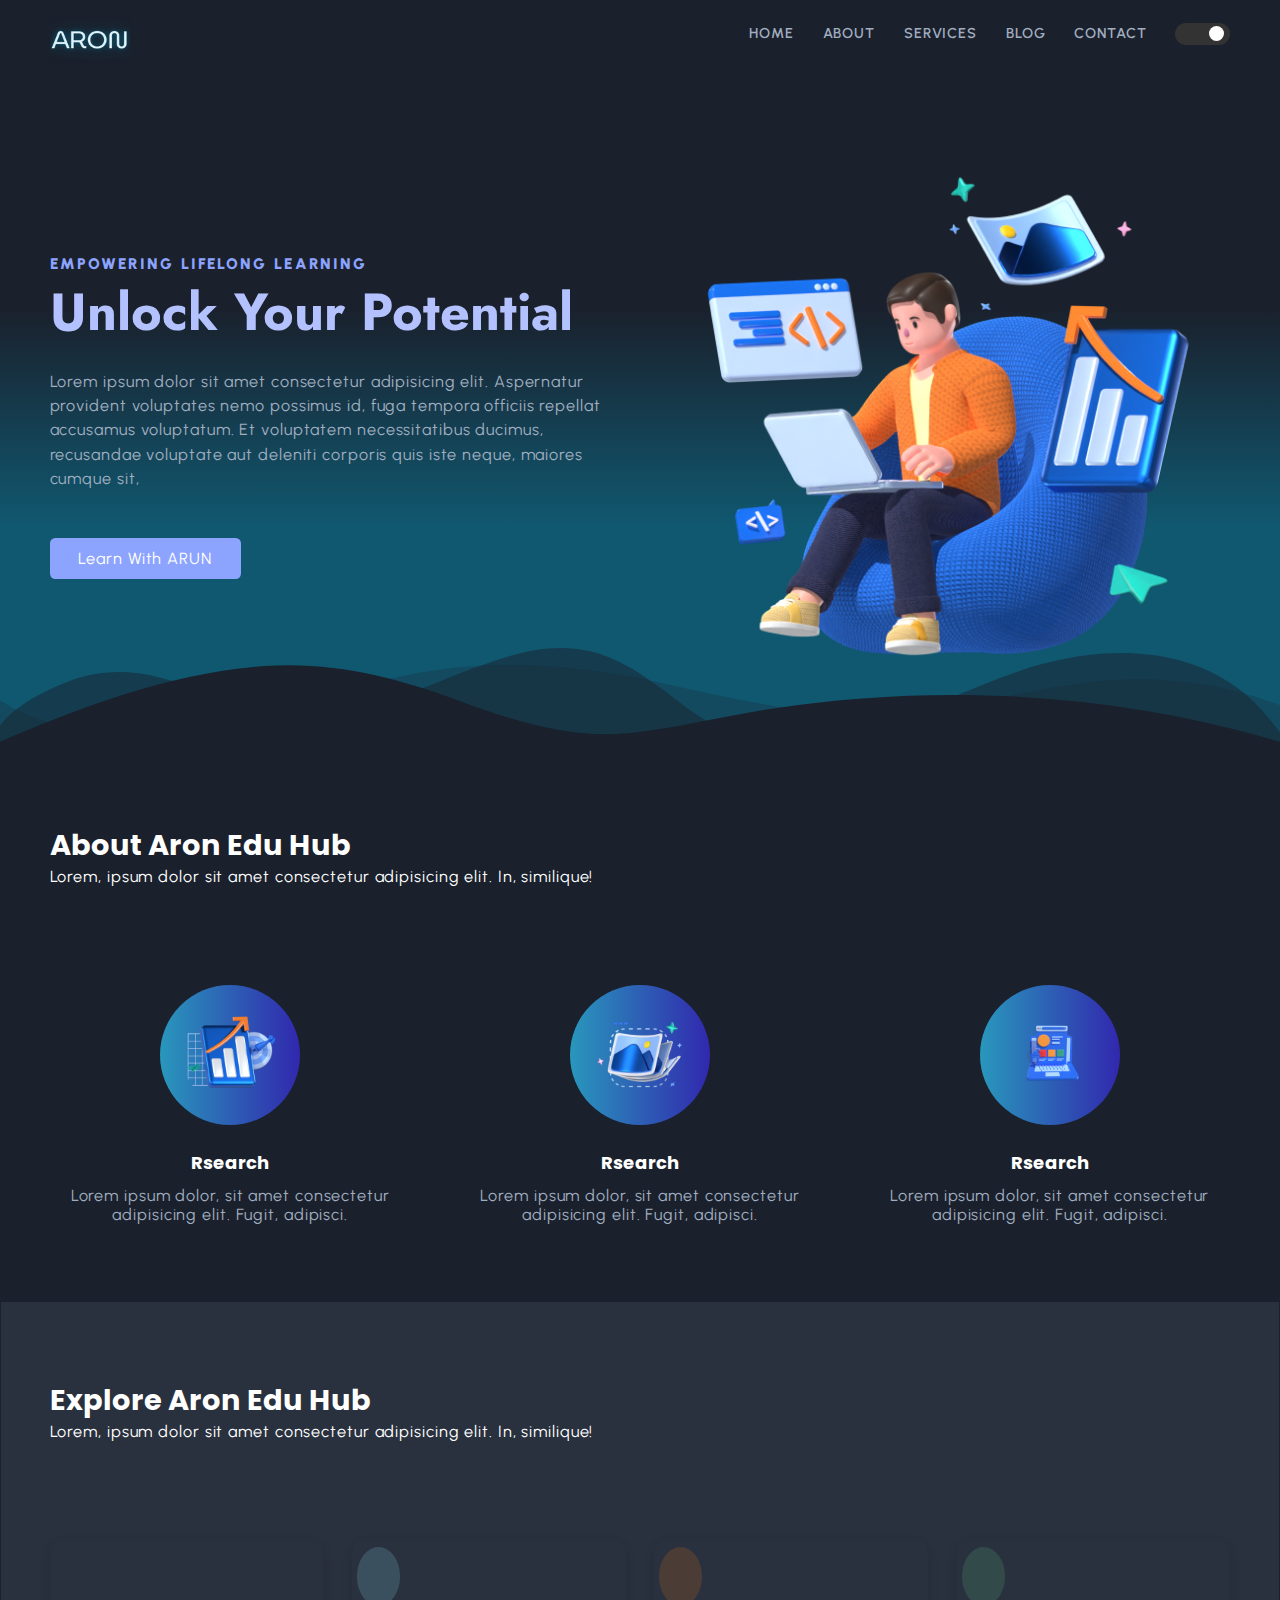
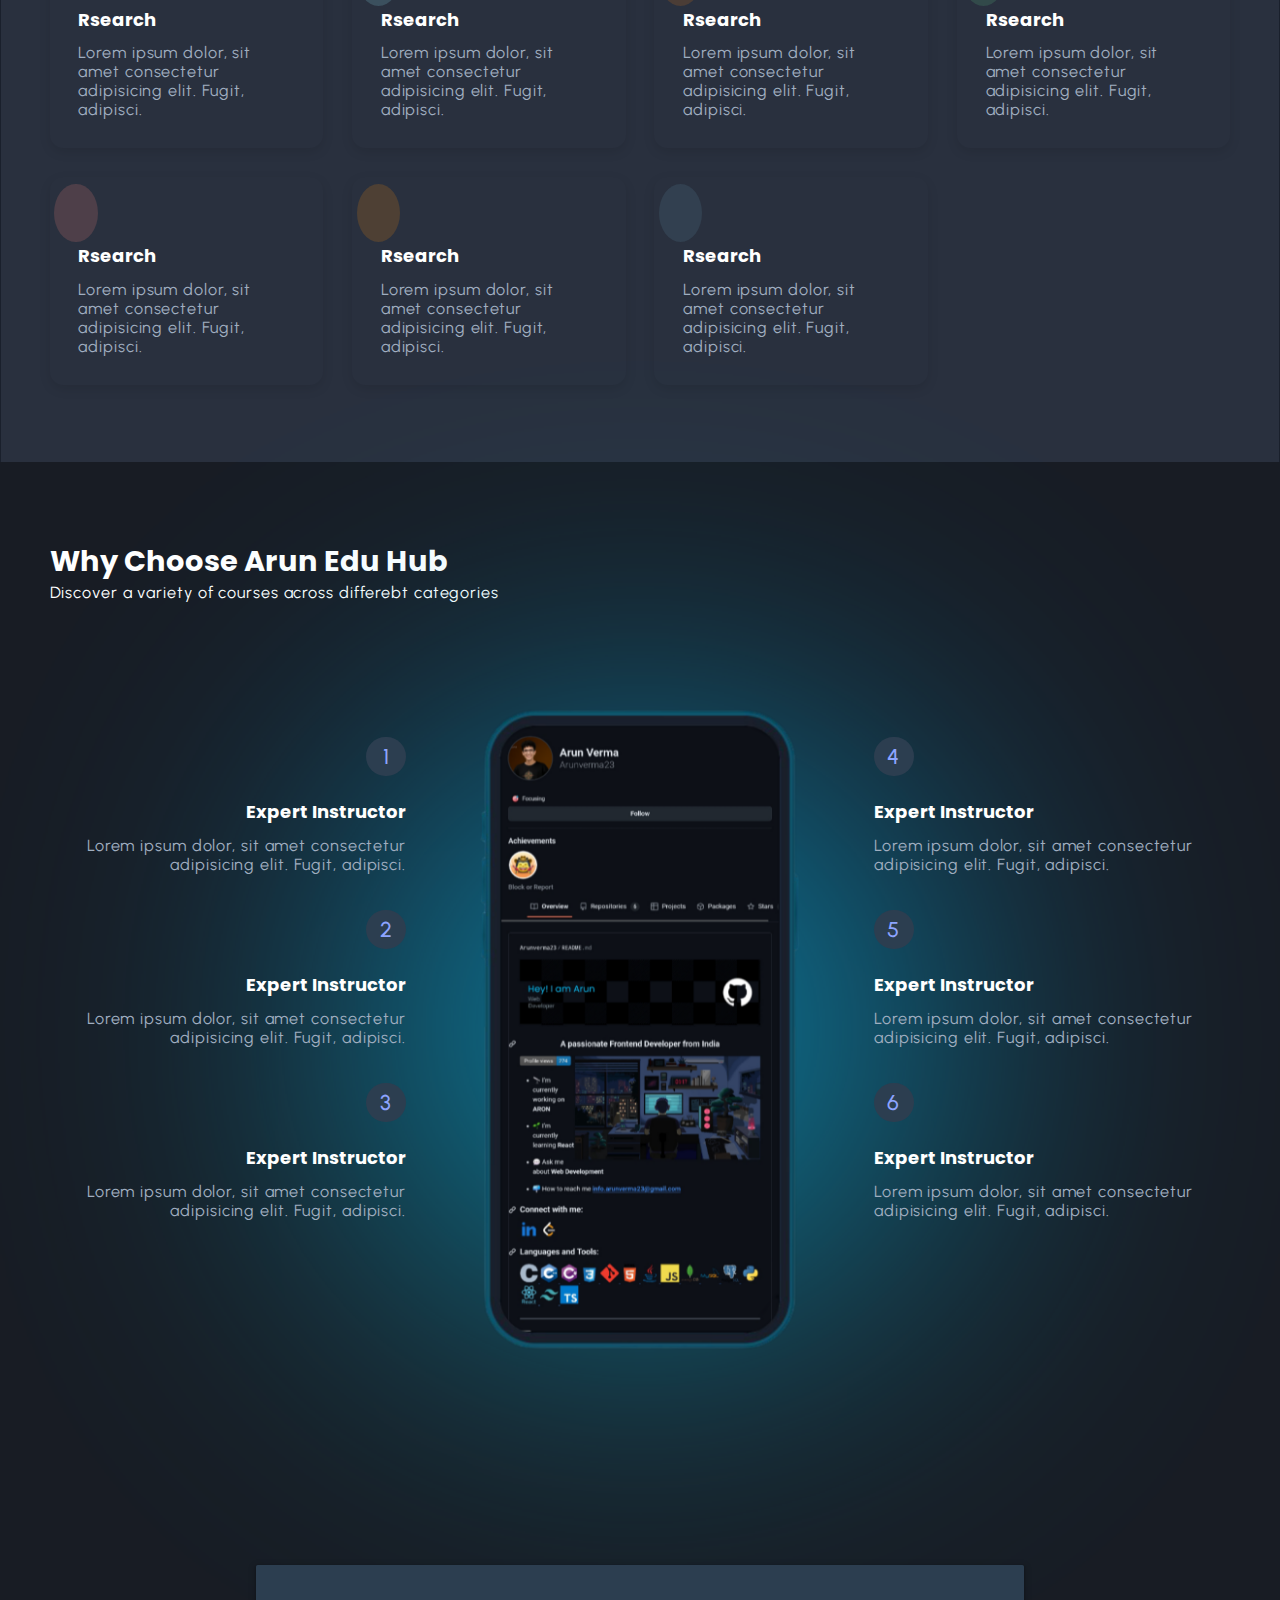
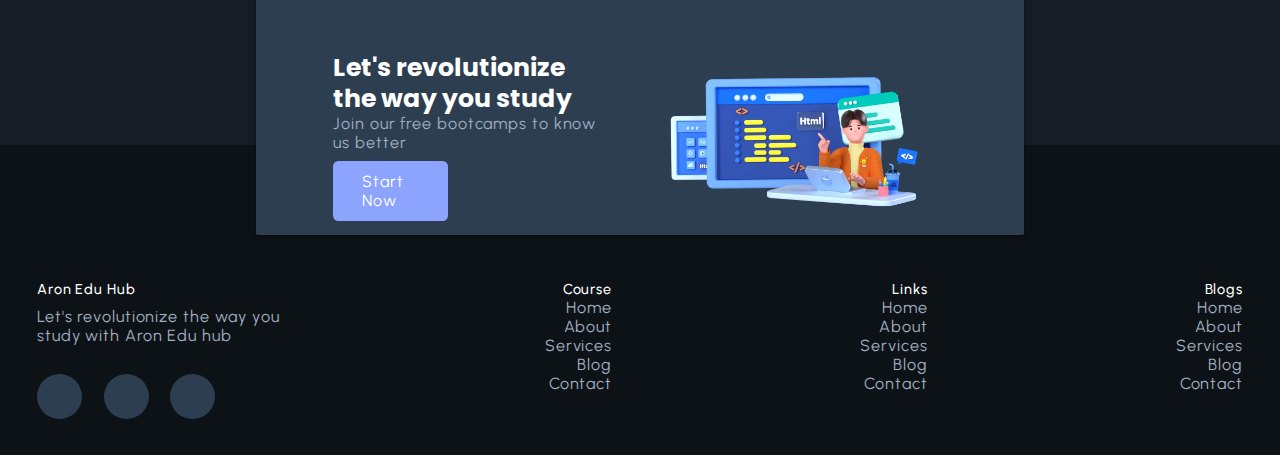
<file: index.html>
<!DOCTYPE html>
<html lang="en">
<head>
    <meta charset="UTF-8">
    <meta name="viewport" content="width=device-width, initial-scale=1.0">
    <link rel="stylesheet" href="https://cdnjs.cloudflare.com/ajax/libs/font-awesome/6.5.0/css/all.min.css" integrity="sha512-Avb2QiuDEEvB4bZJYdft2mNjVShBftLdPG8FJ0V7irTLQ8Uo0qcPxh4Plq7G5tGm0rU+1SPhVotteLpBERwTkw==" crossorigin="anonymous" referrerpolicy="no-referrer" />
    <meta name="description" content="Aron Edu Hub">
    <meta name="keywords" content="Aron Edu Hub">
    <meta name="robots" content="index, follow">
    <link id="theme-style" rel="stylesheet" href="./CSS/dark.css">
    <script src="script.js"></script>
    <title>Aron EduHub </title>
</head>
<body>
    <!------------------------- Start Nav-Bar Section ------------------------------->
    <header class="section-navbar">
        <div class="container">
            <div class="navbar-logo">
                <a href="index.html">
                    <img src="images/ARON .png" alt="Aron Edu Hub" height="50px" width="80px">
                </a>
            </div>
            <nav class="navbar">
                <ul>
                    <li class="nav-item" > <a class="nav-link" href="index.html">Home</a></li>
                    <li class="nav-item" > <a class="nav-link" href="About.html">About</a></li>
                    <li class="nav-item" > <a class="nav-link" href="service.html">Services</a></li>
                    <li class="nav-item" > <a class="nav-link" href="blog.html">Blog</a></li>
                    <li class="nav-item" > <a class="nav-link" href="contact.html">Contact</a></li>
                    <label class="switch"> <input type="checkbox" id="theme-toggle"> <span class="slider"> 
                        <i class="fa-solid fa-sun"></i> <i class="fa-solid fa-moon"> </i></i> </span> </label>
                </ul>
            </nav>
        </div>
    </header>
    <!------------------------- End Nav-Bar Section --------------------------------->

    <!------------------------- Start HERO Section --------------------------------->
     
    <main>
        <div class="section-hero">
            <div class="container grid grid-two--cols">
                <div class="section-hero--content">
                    <p class="hero-subheading">EMPOWERING LIFELONG LEARNING</p>
                    <h1 class="hero-heading">
                        Unlock Your Potential
                    </h1>
                    <p class="hero-para">
                        Lorem ipsum dolor sit amet consectetur adipisicing elit. Aspernatur provident voluptates nemo possimus id, fuga tempora officiis repellat accusamus voluptatum. Et voluptatem necessitatibus ducimus, recusandae voluptate aut deleniti corporis quis iste neque, maiores cumque sit, 
                    </p>
                    <div class="hero-button">
                        <a class="btn btn-white" href="/services.html" >Learn With ARUN</a>
                    </div>
                </div>
                <div class="section-hero--image">
                    <figure>
                        <img src="./images/main-hero.png" alt="a 3d character">
                    </figure>
                </div>
            </div>
        </div>
         <div class="custom-shape-divider-bottom-1696162272">
        <svg
          data-name="Layer 1"
          xmlns="http://www.w3.org/2000/svg"
          viewBox="0 0 1200 120"
          preserveAspectRatio="none"
        >
          <path
            d="M0,0V46.29c47.79,22.2,103.59,32.17,158,28,70.36-5.37,136.33-33.31,206.8-37.5C438.64,32.43,512.34,53.67,583,72.05c69.27,18,138.3,24.88,209.4,13.08,36.15-6,69.85-17.84,104.45-29.34C989.49,25,1113-14.29,1200,52.47V0Z"
            opacity=".25"
            class="shape-fill"
          ></path>
          <path
            d="M0,0V15.81C13,36.92,27.64,56.86,47.69,72.05,99.41,111.27,165,111,224.58,91.58c31.15-10.15,60.09-26.07,89.67-39.8,40.92-19,84.73-46,130.83-49.67,36.26-2.85,70.9,9.42,98.6,31.56,31.77,25.39,62.32,62,103.63,73,40.44,10.79,81.35-6.69,119.13-24.28s75.16-39,116.92-43.05c59.73-5.85,113.28,22.88,168.9,38.84,30.2,8.66,59,6.17,87.09-7.5,22.43-10.89,48-26.93,60.65-49.24V0Z"
            opacity=".5"
            class="shape-fill"
          ></path>
          <path
            d="M0,0V5.63C149.93,59,314.09,71.32,475.83,42.57c43-7.64,84.23-20.12,127.61-26.46,59-8.63,112.48,12.24,165.56,35.4C827.93,77.22,886,95.24,951.2,90c86.53-7,172.46-45.71,248.8-84.81V0Z"
            class="shape-fill"
          ></path>
        </svg>
      </div>
    </main>
    
    <!------------------------- End HERO Section --------------------------------->

    <!------------------------- Start About Section --------------------------------->

    <section class="section-about" id="about-container">
        <div class="container" id="about-container">
            <h2 class="section-comman-heading">
                About Aron Edu Hub
            </h2>
            <p class="section-comman-subheading">
                Lorem, ipsum dolor sit amet consectetur adipisicing elit. In, similique!
            </p>
        </div>

        <div class="container grid grid-three--cols" id="about-container">
            <div class="about-div">
                <div class="icon">
                    <img src="./images/research.png" alt="LOGO">
                </div>
                <h3 class="section-comman--title">Rsearch</h3>
                <p>Lorem ipsum dolor, sit amet consectetur adipisicing elit. Fugit, adipisci.</p>
            </div>

             <div class="about-div">
                <div class="icon">
                    <img src="./images/design.png" alt="LOGO">
                </div>
                <h3 class="section-comman--title">Rsearch</h3>
                <p>Lorem ipsum dolor, sit amet consectetur adipisicing elit. Fugit, adipisci.</p>
            </div>

             <div class="about-div">
                <div class="icon">
                    <img src="./images/dev.png" alt="LOGO">
                </div>
                <h3 class="section-comman--title">Rsearch</h3>
                <p>Lorem ipsum dolor, sit amet consectetur adipisicing elit. Fugit, adipisci.</p>
            </div>
        </div>
    </section>

    <!------------------------- End About Section --------------------------------->

    <!------------------------- Start Courses Section --------------------------------->

    <section class="section-courses">
        <div class="container" id="courses-container">
            <h2 class="section-comman-heading">
                Explore Aron Edu Hub
            </h2>
            <p class="section-comman-subheading">
                Lorem, ipsum dolor sit amet consectetur adipisicing elit. In, similique!
            </p>
        </div>

        <div class="container grid grid-four--cols" id="courses-container">
            <div class="courses-div">
                <div class="icon">
                    <i class="fa-solid fa-laptop-code"></i>
                </div>
                <h3 class="section-comman--title">Rsearch</h3>
                <p>Lorem ipsum dolor, sit amet consectetur adipisicing elit. Fugit, adipisci.</p>
            </div>

            <div class="courses-div">
                <div class="icon">
                     <i class="fa-solid fa-laptop-code"></i>
                </div>
                <h3 class="section-comman--title">Rsearch</h3>
                <p>Lorem ipsum dolor, sit amet consectetur adipisicing elit. Fugit, adipisci.</p>
            </div> 

            <div class="courses-div">
                <div class="icon">
                       <i class="fa-solid fa-laptop-code"></i>
                </div>
                <h3 class="section-comman--title">Rsearch</h3>
                <p>Lorem ipsum dolor, sit amet consectetur adipisicing elit. Fugit, adipisci.</p>
            </div>

            <div class="courses-div">
                <div class="icon">
                     <i class="fa-solid fa-laptop-code"></i>
                </div>
                <h3 class="section-comman--title">Rsearch</h3>
                <p>Lorem ipsum dolor, sit amet consectetur adipisicing elit. Fugit, adipisci.</p>
            </div>

            <div class="courses-div">
                <div class="icon">
                       <i class="fa-solid fa-laptop-code"></i>
                </div>
                <h3 class="section-comman--title">Rsearch</h3>
                <p>Lorem ipsum dolor, sit amet consectetur adipisicing elit. Fugit, adipisci.</p>
            </div>

            <div class="courses-div">
                <div class="icon">
                    <i class="fa-solid fa-laptop-code"></i>
                </div>
                <h3 class="section-comman--title">Rsearch</h3>
                <p>Lorem ipsum dolor, sit amet consectetur adipisicing elit. Fugit, adipisci.</p>
            </div>

            <div class="courses-div">
                <div class="icon">
                    <i class="fa-solid fa-laptop-code"></i>
                </div>
                <h3 class="section-comman--title">Rsearch</h3>
                <p>Lorem ipsum dolor, sit amet consectetur adipisicing elit. Fugit, adipisci.</p>
            </div> 
        </div>
    </section>

    <!------------------------- End Courses Section --------------------------------->

    <!------------------------- Start WhyChoose Section --------------------------------->

    <div class="section-why--choose" id="why-choose-container">
        <div class="container" id="why-choose-container">
            <h2 class="section-comman-heading">Why Choose Arun Edu Hub</h2>
            <p class="section-comman-subheading">Discover a variety of courses across differebt categories</p>
        </div>

        <div class="container grid grid-three--cols" id="why-choose-container">
            <div class="choose-left--div text-align--right">
                <div class="why-choose--div">
                    <p class="comman-text--highlight">1</p>
                    <h3 class="section-comman--title">Expert Instructor</h3>
                    <p>Lorem ipsum dolor, sit amet consectetur adipisicing elit. Fugit, adipisci.</p>
                </div>

                  <div class="why-choose--div">
                    <p class="comman-text--highlight">2</p>
                    <h3 class="section-comman--title">Expert Instructor</h3>
                    <p>Lorem ipsum dolor, sit amet consectetur adipisicing elit. Fugit, adipisci.</p>
                </div>

                  <div class="why-choose--div">
                    <p class="comman-text--highlight">3</p>
                    <h3 class="section-comman--title">Expert Instructor</h3>
                    <p>Lorem ipsum dolor, sit amet consectetur adipisicing elit. Fugit, adipisci.</p>
                </div>
            </div>

             <div class="choose-center--div">
                <figure class="fig">
                    <img src="./images/github.png" alt="arun">
                </figure>
            </div> 

             <div class="choose-right--div text-align--left">
              <div class="why-choose--div">
                    <p class="comman-text--highlight">4</p>
                    <h3 class="section-comman--title">Expert Instructor</h3>
                    <p>Lorem ipsum dolor, sit amet consectetur adipisicing elit. Fugit, adipisci.</p>
                </div>

                  <div class="why-choose--div">
                    <p class="comman-text--highlight">5</p>
                    <h3 class="section-comman--title">Expert Instructor</h3>
                    <p>Lorem ipsum dolor, sit amet consectetur adipisicing elit. Fugit, adipisci.</p>
                </div>

                  <div class="why-choose--div">
                    <p class="comman-text--highlight">6</p>
                    <h3 class="section-comman--title">Expert Instructor</h3>
                   <p>Lorem ipsum dolor, sit amet consectetur adipisicing elit. Fugit, adipisci.</p>
                </div>
            </div>
        </div>
    </div>

    <!------------------------- End WhyChoose Section --------------------------------->


    <!------------------------- Start Contact Home Section --------------------------------->

    <div class="section-contact--homepage" id="section-contact--homepage">
        <div class="container grid grid-two--cols">
            <div class="contact-content">
                <h2 class="contact-title">Let's revolutionize the way you study</h2>
                <p>Join our free bootcamps to know us better</p>
                <div class="btn">
                    <a href="contact.html">
                        start now <i class="fa-solid fa-arrow-circle-right"></i>
                    </a>
                </div>
            </div>
            <div class="contact-image">
                <img src="images/main.png" alt="arun verma">
            </div>
        </div>
    </div>
    
    
    <!------------------------- End Contact Home Section --------------------------------->

    <!------------------------- Start Footer Section --------------------------------->

    <footer>
        <div class="container grid grid-four--cols" id="foot">
            <div class="footer-1--div">
                <div class="logo-brand">
                    <a href="index.html" class="footer-subheading">Aron Edu Hub</a>
                </div>
                <p>Let's revolutionize the way you study with Aron Edu hub</p>

            <div class="social-footer--icons">
                <a href="#" target="_blank">
                    <i class="fa-brands fa-discord"></i>
                </a>
                 <a href="#" target="_blank">
                    <i class="fa-brands fa-youtube"></i>
                </a>
                 <a href="#" target="_blank">
                   <i class="fa-brands fa-square-instagram"></i>
                </a>
            </div>
          </div>

          <div class="footer-2--div">
            <p class="footer-subheading">Course</p>
                <ul>
                    <li class="nav-item" > <a class="nav-link" href="/">Home</a></li>
                    <li class="nav-item" > <a class="nav-link" href="/">About</a></li>
                    <li class="nav-item" > <a class="nav-link" href="/">Services</a></li>
                    <li class="nav-item" > <a class="nav-link" href="/">Blog</a></li>
                    <li class="nav-item" > <a class="nav-link" href="/">Contact</a></li>
                </ul>
          </div>

           <div class="footer-3--div">
            <p class="footer-subheading">Links</p>
                <ul>
                    <li class="nav-item" > <a class="nav-link" href="/">Home</a></li>
                    <li class="nav-item" > <a class="nav-link" href="/">About</a></li>
                    <li class="nav-item" > <a class="nav-link" href="/">Services</a></li>
                    <li class="nav-item" > <a class="nav-link" href="/">Blog</a></li>
                    <li class="nav-item" > <a class="nav-link" href="/">Contact</a></li>
                </ul>
          </div>


           <div class="footer-4--div">
            <p class="footer-subheading">Blogs</p>
                <ul>
                    <li class="nav-item" > <a class="nav-link" href="/">Home</a></li>
                    <li class="nav-item" > <a class="nav-link" href="/">About</a></li>
                    <li class="nav-item" > <a class="nav-link" href="/">Services</a></li>
                    <li class="nav-item" > <a class="nav-link" href="/">Blog</a></li>
                    <li class="nav-item" > <a class="nav-link" href="/">Contact</a></li>
                </ul>
          </div>
        </div>
    </footer>

    <!------------------------- End Footer Section --------------------------------->


</body>
</html>
</file>
<file: CSS/dark.css>
@import url("https://fonts.googleapis.com/css2?family=Jost:wght@300;400;500;700;900&family=Poppins:wght@200;300;400;600&family=Quicksand:wght@300;400;500;600;700&family=Urbanist:wght@300;400;500;600;700;800;900&display=swap");

/* Base Rule */


body {
      background-color: #181c24;
}

* {
    margin: 0;
    padding: 0;
    box-sizing: border-box;
    font-family: "Urbanist", sans-serif;
}

html {
    font-size: 62.5%;
    /* scroll-behavior: smooth; */
    /* scroll-snap-type: Y mandatory; */
}

h1,
h2,
h3,
h4,
h5,
h6 {
    font-family: "Poppins", sans-serif;
}

p,
li,
a,
label {
    font-family: "Urbanist", sans-serif;
    font-size: 1.8rem;
    letter-spacing: 0.1rem;
    font-weight: 400;
    color: var(--para-color);
}

a {
    text-decoration: none;
}

li {
    list-style: none;
}

/* Theme */
:root {
    --main-color: #8da4ff; 
    --background-image: linear-gradient( to top, #105870, #105870,#1a202c, #1a202c);
    --supporting-color: #2c3e50; 
    --font-color: #e2e8f0;
    --bg-color: #1a202c;
    --heading-color: #ffffff;
    --hero-heading-color: #b3c2ff; 
    --white-color: #2c3e50; 
    --test: #fbd38d; 
    --para-color: #a0aec0; 
    --bnt-hover-bg-color: #5a67d8; 
    --btn-box-shadow: rgba(141, 164, 255, 0.3) 0px 7px 20px 0px; 
    --footer-bg-color:#0d1216;
}

/* Layout */

section {

    /* scroll-snap-align: center; */
}

.container {
    max-width: 142rem;
    margin: 0 auto;
    padding: 8.6rem 5.4rem;
}

:is(
        .section-about,
        .section-blog,
        .section-courses,
        .section-contact--homepage,
        .section-why--choose,
        .section-contact
    )
    .container:first-child {
    padding-bottom: 2.4rem;
}

.grid {
    display: grid;
}

.grid-two--cols {
    grid-template-columns: repeat(2, 1fr);
}

.grid-three--cols {
    grid-template-columns: repeat(3, 1fr);
}

.grid-four--cols {
    grid-template-columns: repeat(4, 1fr);
}

/* module resuable */

.btn {
    display: inline-block;
    padding: 1.2rem 3.2rem;
    background-color: var(--main-color);
    color: #ffffff; 
    border-radius: 0.6rem;
}

.section-comman-heading {
    font-size: 3.2rem;
    font-weight: 700;
    text-transform: capitalize;
    color: var(--heading-color);
}

.section-comman-subheading {
    color: var(--heading-color);
}

.fa-solid {
    padding: 2.4rem;
    background-color: var(--supporting-color);
    font-size: 2.4rem;
    border-radius: 50%;
    color: var(--main-color);
}

/* states */

.btn:hover {
    background-color: var(--bnt-hover-bg-color);
    cursor: pointer;
    box-shadow: var(--btn-box-shadow);
}

/* <----------------------- START NAVBAR SECTION ------------------------> */

.section-navbar {
    width: 100%;
    box-shadow: rgba(0, 0, 0, 0.1) 0px 6px 24px 0px,
        rgba(0, 0, 0, 0.15) 0px 0px 0px 1px;
    background-color: var(--bg-color); 
}

.section-navbar .container {
    display: flex;
    justify-content: space-between;
    align-items: center;
    padding: 1.8rem 5.4rem;
}

.section-navbar .navbar ul {
    display: flex;
    gap: 3.2rem;

    & li a {
        color: var(--para-color);
        text-transform: uppercase;
        font-weight: 600;
        font-size: 1.6rem;
        display: inline-block;
        position: relative;


        &::after {
            content: "";
            position: absolute;
            bottom: -0.3rem;
            left: 0;
            width: 0%;
            border-bottom: 0.2rem solid var(--main-color);
            transition: all 0.3s linear;
        }
    }

    & li a:hover:after {
        width: 100%;
    }
}

/* <----------------------- END NAVBAR SECTION ------------------------> */

/* <----------------------- START HERO SECTION ------------------------> */

main {
    position: relative;
    background-image: var(--background-image);
/* background: linear-gradient(
  90deg,
  #00f5ff,
  #008cff,
  #05e1e1
); */


}

.section-hero .grid {
    align-items: center;
    gap: 6.4rem;

    & .hero-subheading {
        text-transform: uppercase;
        letter-spacing: 0.2rem;
        font-size: 1.7rem;
        word-spacing: 0.2rem;
        color: var(--main-color); 
        font-weight: 900;
    }

    & .hero-heading {
        font-size: 5.8rem;
        line-height: 1.5;
        font-family: "Jost", sans-serif;
        color: var(--hero-heading-color);
        font-weight: 700;
    }

    & .hero-para {
        color: var(--para-color);
        margin: 2rem 0 4.2rem 0;
        line-height: 1.5;
    }
}
.section-hero--image img {
    width: 100%;
    height: auto;
    transform: scaleX(-1);
}

/* <----------------------- SHAPE DIVIDER ------------------------> */

.custom-shape-divider-bottom-1696162272 {
    position: absolute;
    bottom: 0;
    left: 0;
    width: 100%;
    overflow: hidden;
    line-height: 0;
    transform: rotate(180deg);
}

.custom-shape-divider-bottom-1696162272 svg {
    position: relative;
    display: block;
    width: calc(100% + 1.3px);
    height: 12rem;
}

.custom-shape-divider-bottom-1696162272 .shape-fill {
    fill: var(--bg-color); 
}

/* <----------------------- END HERO SECTION ------------------------> */


/* <----------------------- START ABOUT SECTION ------------------------> */


.section-about .grid {
    gap: 5.4rem;
}

.section-about .about-div {
    text-align: center;
}

.section-comman--title {
    font-size: 2rem;
    margin: 2.4rem 0 1.2rem 0;
    color: var(--heading-color);
}

.section-about img {
    width: 140px;
    height: auto;
    padding: 2.4rem;
    background-color: var(--supporting-color);
    background: linear-gradient( to right, #2997bc, #3128ae);;
    border-radius: 50%;
    transition: all 0.3s linear;
}

.icon:hover > img {
    transform: rotate(360deg);
    transform: scale(1.1);
}

#about-container {
    background-color:#1a202c;
}


/* <----------------------- END ABOUT SECTION ------------------------> */

/* <----------------------- START COURSES SECTION ------------------------> */

#courses-container{
    background-color: #29303e;
}
.section-courses {
    background-color: var(--bg-color);
}

.section-courses .grid {
    gap: 3.2rem;
}

.section-courses .courses-div {
    padding: 3.2rem;
    border-radius: 1.5rem;
    box-shadow: rgba(0, 0, 0, 0.1) 0px 4px 12px;
}

.section-courses .courses-div:hover {
    transform: scale(1.01);
     box-shadow: rgba(0, 0, 0, 0.5) 0px 0px 10px;
}

.courses-div:nth-child(2) .icon .fa-solid {
    color: #90d8b6; 
    background-color: #3b505e;
}

.courses-div:nth-child(3) .icon .fa-solid {
    color: #ffb182;
    background-color: #4b3d36;
}

.courses-div:nth-child(4) .icon .fa-solid {
    color: #4dc2c2; 
    background-color: #324a4a;
}

.courses-div:nth-child(5) .icon .fa-solid {
    color: #ec94cc;
    background-color: #4e3f49;
}

.courses-div:nth-child(6) .icon .fa-solid {
    color: #ffbe82; 
    background-color: #4e4034;
}

.courses-div:nth-child(7) .icon .fa-solid {
    color: #4ba6ec; 
    background-color: #324050;
}

/* <----------------------- END COURSES SECTION ------------------------> */

/* <----------------------- START WHY-CHOOSE SECTION ------------------------> */


#why-choose-container{
    background-color: #181c24;
}

.why-choose--div p, h3 {
    z-index: 5;
}

.why-choose--div h3 {
    z-index: 5;
}

.grid-three--cols {
    gap: 4.5rem;
}

.choose-right--div {
    z-index: 2;
}

.text-align--right .why-choose--div {
    display: flex;
    flex-direction: column;
    justify-content: start;
    align-items: end;
    text-align: right;
}

.comman-text--highlight {
    width: 4.4rem;
    aspect-ratio: 1;
    border-radius: 50%;
    background-color: var(--supporting-color);
    color: var(--main-color);
    display: flex;
    justify-content: center;
    align-items: center;
    font-size: 2.4rem;
    font-weight: 500;
    margin-top: 4rem;
}

.choose-center--div img {
    width: 90%;
    height: auto;
    z-index: 2;
}

.choose-center--div,
figure {
    display: flex;
    justify-content: center;
    align-items: center;
    position: relative;
}

.choose-center--div figure:before,
.choose-center--div figure:after {
    content: "";
    position: absolute;
    top: 50%;
    left: 50%;
    transform: translate(-50%, -50%);
    background-color: var(--main-color);
    border-radius: 50%;
    width: 30rem;
    height: 30rem;
    z-index: 1;
}

.choose-center--div figure::before {
    animation: circle 5s linear infinite;
}

.choose-center--div {
  position: relative;
}

.choose-center--div figure {
  position: relative;
  display: flex;
  justify-content: center;
  align-items: center;
}

.choose-center--div figure::after {
  width: 58rem;
  height: 58rem;
  background: conic-gradient(
    #00f5ff,
    #008cff,
    #00eaff,
    #09b8ed,
    #05e1e1,
    #008cff,
    #00f5ff
  );
  filter: blur(200px);
  opacity: 0.8;
  z-index: 0;
}


/* <----------------------- END WHY-CHOOSE SECTION------------------------> */


/* <----------------------- START BLOG SECTION ------------------------> */

.section-blog {
    background-color: var(--bg-color);

    & .grid {
        gap: 6.4rem;
    }

    & .blog {
        background-color: var(--supporting-color);
        box-shadow: var(--btn-box-shadow);
        transition: scale 0.2s linear;
        border-radius: 0.8rem;


        &:hover {
            scale: 1.1;
        }

        & .blog-content {
            padding: 1.4rem 2.4rem 2.4rem;
        }
    }

    & img {
        width: 100%;
        height: auto;
        border-top-left-radius: 0.8rem; 
        border-top-right-radius: 0.8rem; 
    }

    & .blog-date {
        display: flex;
        justify-content: space-between;
        margin-top: 1.6rem;
        font-size: 1.4rem;
        color: var(--para-color); 


        & .fa-solid {
            background-color: transparent;
            padding: 0;
            color: var(--para-color); 
        }
    }

    & .section-comman--title {
        margin-top: 0.8rem;
        color: var(--heading-color); 
    }
}

/* <----------------------- END BLOG SECTION ------------------------> */


/* <----------------------- START CONTACT SECTION ------------------------> */


.grid {
    gap: 6.2rem;
}

.subject {
    margin-bottom: 3.2rem;
}

.contact-content .grid {
    gap: 6.4rem;
}

label {
    display: block;
    text-transform: capitalize;
    color: var(--font-color);
}

input,
textarea {
    width: 100%;
    padding: 1.4rem 2.4rem;
    font-size: 1.7rem;
    letter-spacing: 0.1rem;
    background-color: var(--supporting-color); 
    border: 1px solid var(--supporting-color); 
    color: var(--font-color); 
}

::placeholder {
    font-size: 1.6rem;
    letter-spacing: 0.1rem;
    color: var(--para-color); 
}

.btn {
    font-size: 1.8rem;
    border: none;
    text-transform: capitalize;
}

.contact-map {
    margin-top: 3rem;
}


/* <----------------------- END CONTACT SECTION ------------------------> */


/* <----------------------- START CONTACT HOME SECTION ------------------------> */

.section-contact--homepage {
    width: 60%;
    height: 30rem;
    margin: 0 auto;
    box-shadow: rgba(0, 0, 0, 0.3) 0px 1px 2px 0px,
        rgba(0, 0, 0, 0.15) 0px 2px 6px 2px;
    border-radius: 0.2rem;
    padding: 0 3.2rem;
    position: relative;
    bottom: -15rem;
    z-index: 1;
    margin-bottom: 5rem;
    background-color: var(--supporting-color); 

    & .grid {
        align-items: center;
        gap: 6.4rem;
    }
}

.contact-title {
    font-size: 2.8rem;
    line-height: 1.2;
    color: var(--heading-color); 
}

.contact-content {
    margin: 1.2rem 0 2.4rem 0;
    color: var(--para-color);
}

.section-contact--homepage img {
    width: 90%;
    height: auto;
}

.btn {
    margin-top: 1rem;
}

.section-contact--homepage a {
    color: #ffffff; 
}
.section-contact--homepage .fa-solid {
    padding: 0;
    background-color: var(--main-color);
    color: #ffffff; 
}

/* <----------------------- END CONTACT HOME SECTION ------------------------> */

/* <----------------------- START FOOTER SECTION ------------------------> */

footer {
    background-color: var(--footer-bg-color);
    padding-top: 0rem;
}

footer * {
    color: var(--para-color);
}

footer .grid {
    text-align: right;
}

.footer-subheading {
    font-size: 1.6rem;
    font-weight: 500;
    color: var(--heading-color); 
}

.footer-1--div p {
    margin: 1rem 0 3.2rem 0;
}

.footer-1--div {
    text-align: left;
    & .social-footer--icons {
        display: flex;
        gap: 2.4rem;
    }

    & .fa-brands {
        width: 5rem;
        aspect-ratio: 1;
        background-color: var(--supporting-color); 
        color: var(--main-color);
        border-radius: 50%;
        display: flex;
        flex-direction: column;
        justify-content: center;
        align-items: center;
        transition: all 0.3s linear;

        &:hover {
            color: var(--supporting-color);
            background-color: var(--bnt-hover-bg-color);
            rotate: 360deg;
        }
    }
}

#foot {
    padding: 15rem 4rem 4rem 4rem;
}

/* <----------------------- END FOOTER SECTION ------------------------> */

/* <-----------------------START SCROLL BAR ------------------------------> */

::-webkit-scrollbar {
    width: 0.8rem;
}

::-webkit-scrollbar-track {
    background: var(--bg-color); 
}

::-webkit-scrollbar-thumb {
    background: var(--main-color);
    border-radius: 50px;
}

::-webkit-scrollbar-thumb:hover {
    background: var(--bnt-hover-bg-color);
}

/* <-----------------------END SCROLL BAR ------------------------------> */


/* <------------------------START MEDIA QUERIES SECTION-------------------------> */

@media (width <= 1400px) {
    html {
        font-size: 56.25%;
    }

    .section-hero img {
        width: 90%;
    }
}

@media (width <= 1220px) {
    html {
        font-size: 54%;
    }

    :is(
            .section-about,
            .section-blog,
            .section-course,
            .section-contact--homepage,
            .section-why--choose
        )
        .grid {
        gap: 6.4rem;
    }
}

@media (width <= 1100px) {
    :is(.section-courses, .section-blog) .grid-four--cols {
        grid-template-columns: repeat(auto-fit, minmax(250px, 1fr));
    }

    .section-why--choose {
        & .choose-center--div {
            order: -1;
        }
        & .choose-center--div {
            & figure::before {
                width: 0;
                height: 0;
                background: transparent;
                padding: 0;
            }

            & figure::after {
                width: 0;
                height: 0;
                background: transparent;
                padding: 0;
            }
        }
    }
}

@media (width <= 998px) {
    .section-hero {
        height: auto;
        padding-bottom: 5rem;

        & .grid-two--cols {
            grid-template-columns: 1fr;

            & .section-hero--content {
                order: 2;
            }

            & .section-hero--image {
                order: 1;

                & img {
                    width: 50%;
                }
            }
        }
    }

    .section-about .about-div {
        text-align: left;
    }

    footer .grid-four--cols {
        grid-template-columns: repeat(3, minmax(100px, 1fr));
        text-align: left;

        & .footer-1--div {
            grid-row: 2/3;
            grid-column: 1/-1;
            margin-top: 6.4rem;
        }
    }
}


@media (width <= 768px) {
    .grid-two--cols {
        grid-template-columns: 1fr;
    }

    .grid-three--cols {
        grid-template-columns: 1fr;
    }

    .section-contact--homepage {
        bottom: -10rem;
        margin-bottom: 2rem;
        width: 80%;
        height: auto;
    }

    .section-navbar .container {
        display: flex;
        flex-direction: column;

        & .navbar ul {
            gap: 2.4rem;
            margin-top: 1rem;
            font-weight: 1000;
        }

        & .navbar-logo {
            text-align: center;
            margin-bottom: 2.4rem;
        }
    }

    .section-hero .grid .hero-heading {
        font-size: 3.8rem;
    }

    .section-why--choose {
        & img {
            width: 100%;
        }

        & .text-align--right .why-choose--div {
            align-items: start;
            text-align: left;
        }

        & .grid {
            gap: 1rem;
        }
    }

    .section-contact--homepage .btn {
        display: block;
        text-align: center;
    }

    .contact-title {
        font-size: 2.4rem;
    }

    :is(.section-contact--homepage) .container:first-child {
        padding: 6.4rem 0rem 2.4rem 0rem;
    }
}

@media (width <= 400px) {
    .section-navbar .container {
        display: flex;
        flex-direction: column;

        & .navbar ul {
            gap: 1rem;
            margin-top: 1rem;
            margin-bottom: -1rem;
            font-weight: 1000;

            & li a {
                font-size: xx-small;
            }
        }

        & .navbar-logo {
            text-align: center;
            margin-bottom: 1rem;
            width: 2px;
            height: 2px;
            margin-right: 1rem;

            & a img {
                width: 20px;
                height: 20px;
            }
        }
    }


    footer .grid-four--cols {
        grid-template-columns: repeat(3, minmax(50px, 1fr));
        text-align: left;
        gap: 1rem;
    }
}

.switch {
  position: relative;
  display: inline-block;
  width: 55px;
  height: 40px;
}

.switch input {
  opacity: 0;
  width: 0;
  height: 0;
}

.slider {
  position: absolute;
  cursor: pointer;
  top: 0;
  left: 0;
  right: 0;
  bottom: 18px;
  background-color: #ccc;
  transition: 0.4s;
  border-radius: 30px;

  display: flex;
  align-items: center;
  justify-content: space-between;
  padding: 0 8px;
  font-size: 1px;
  color: #f1c40f; /* default icon color */
}

.fa-solid {
    font-size: 13px;
    background-color: transparent;
    margin-left: -24px;
}

.slider:before {
  content: "";
  position: absolute;
  height: 15px;
  width: 15px;
  left: 4px;
  bottom: 4px;
  background-color: white;
  border-radius: 50%;
  transition: transform 0.4s;
}

/* When checked (dark mode) */
input:checked + .slider {
  background-color: #333;
  color: #ffd966;
}

input:checked + .slider:before {
  transform: translateX(30px);
}
</file>
